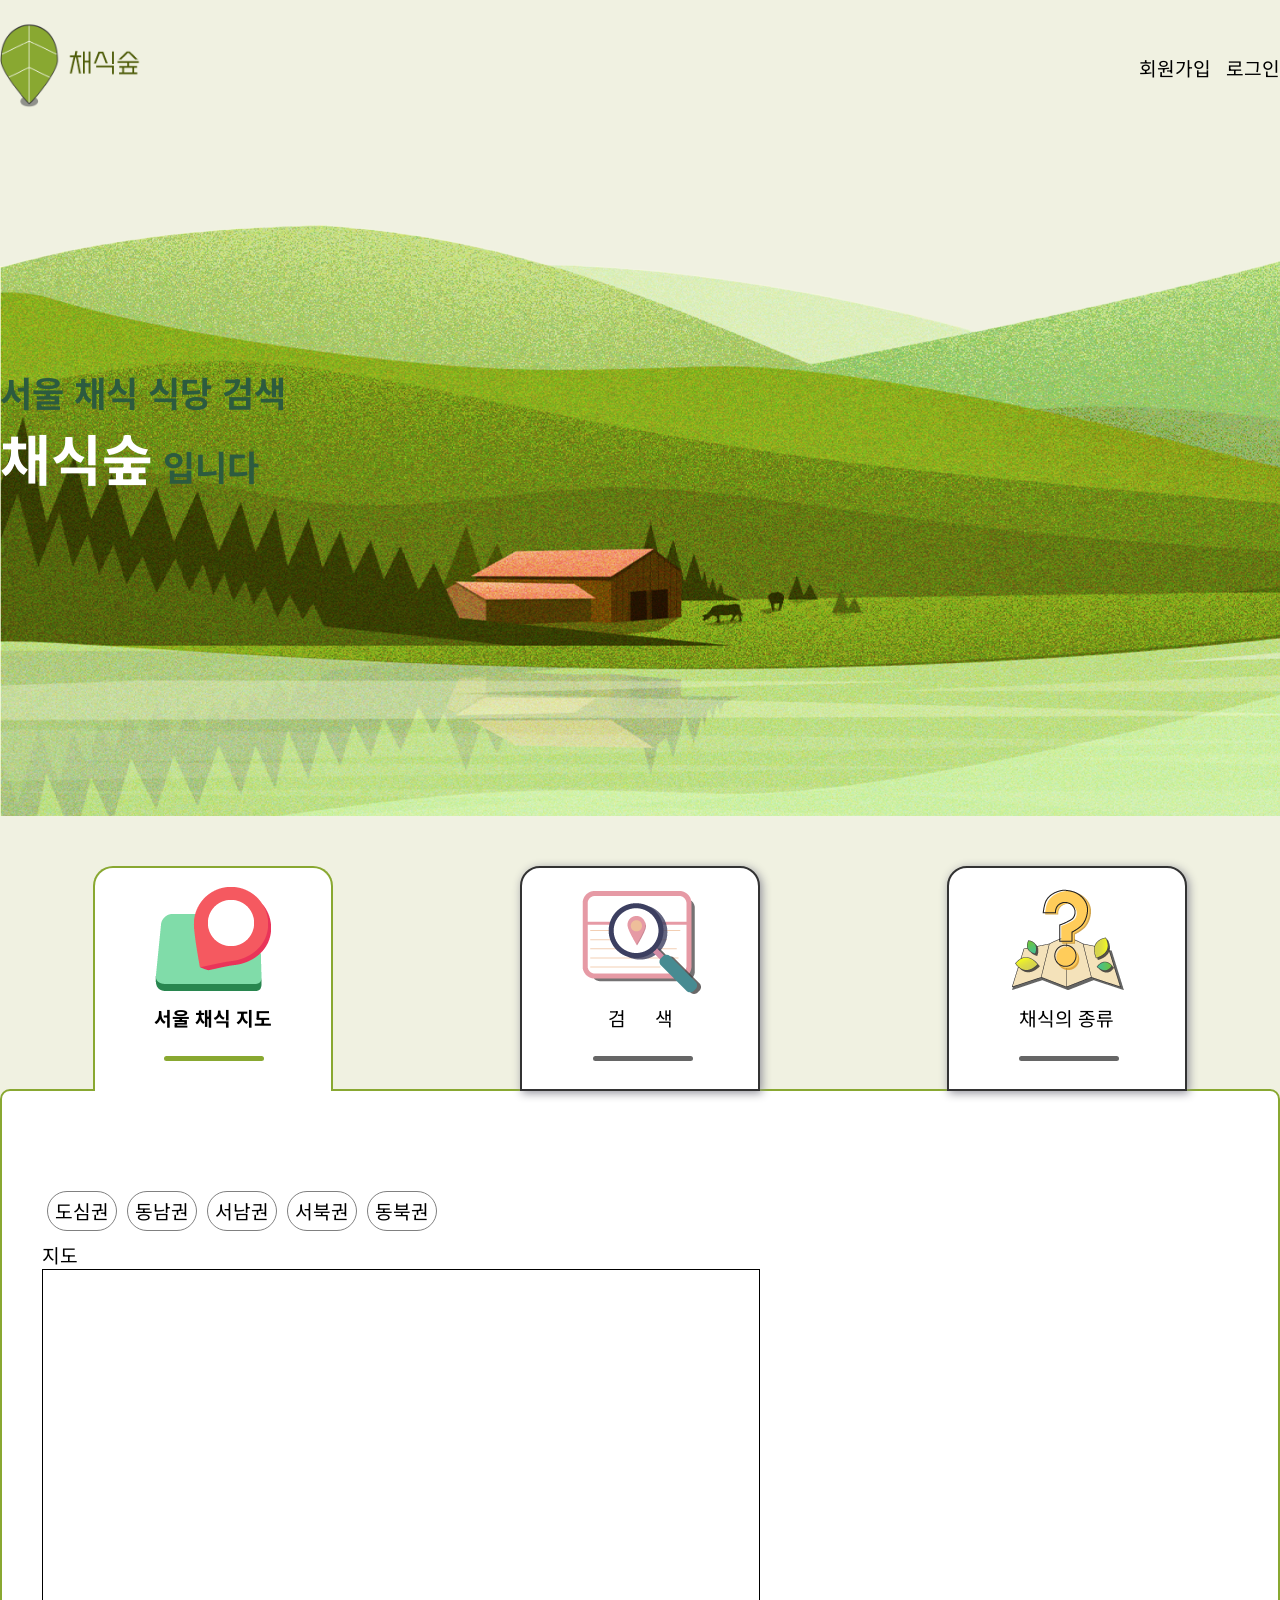
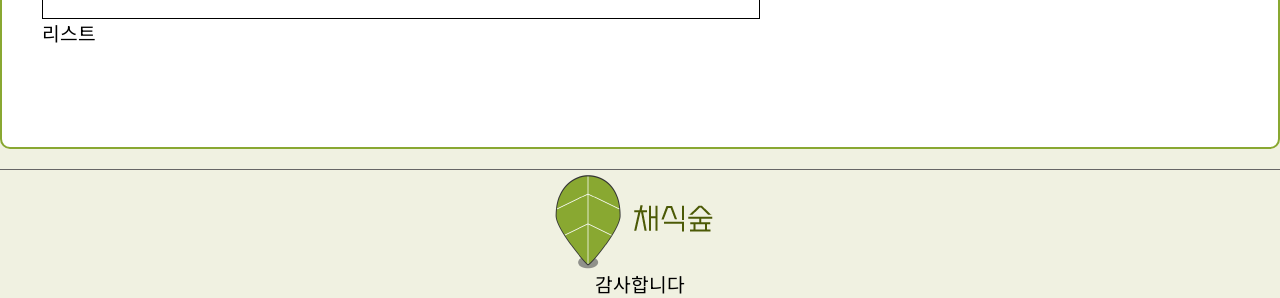
<file: templates/main.html>
<!DOCTYPE html>
<html lang="ko,en">
  <head>
    <meta charset="UTF-8" />
    <meta http-equiv="X-UA-Compatible" content="IE=edge" />
    <meta name="viewport" content="width=device-width, initial-scale=1.0" />
    <title>채소숲</title>
    <link rel="icon" href="../static/img/favicon.ico" type="image/x-icon" />
    <link rel="stylesheet" href="../static/css/reset.css" />
    <link rel="stylesheet" href="../static/css/common.css" />
    <link rel="stylesheet" href="../static/css/style.css" />
    <script src="https://ajax.googleapis.com/ajax/libs/jquery/3.5.1/jquery.min.js"></script>
    <script src="../static/js/script.js" defer></script>
    <script src="../static/js/tab.js" defer></script>
  </head>
  <body>
    <script type="text/javascript" src="//dapi.kakao.com/v2/maps/sdk.js?appkey=69b8e1f84a0fbc6485af731d54d1970a"></script>
    <script type="text/javascript" src="//dapi.kakao.com/v2/maps/sdk.js?appkey=APIKEY&libraries=services,clusterer,drawing"></script>
    <div id="skip">
      <a href="#main_page">본문 바로가기</a>
    </div>
    <div id="wrap">
      <header id="header">
        <div class="top_line">
          <div class="top_flex mix_inner">
            <h1 class="logo_default">
              <a href="#" class="logo">
                <img src="../static/img/logo.png" alt="로고" />
                <span class="blind">채식숲</span>
              </a>
            </h1>
            <div class="gnb_box">
              <a href="#">회원가입</a>
              <a href="#">로그인</a>
            </div>
          </div>
        </div>
      </header>
      <section id="section" role="main">
        <div class="banner">
          <div class="banner_img"></div>
          <div class="mix_inner">
            <div class="banner_text">
              <p>서울 채식 식당 검색</p>
              <span class="df_text">채식숲</span>
              <span>입니다</span>
            </div>
          </div>
        </div>
        <div class="container_inner">
          <h2 id="main_page" class="blind">본문</h2>
          <div class="main_content">
            <div class="tab_menu">
              <div class="tab_container">
                <ul class="tab_item" role="tablist" aria-label="본문">
                  <li role="presentation" class="tab_one">
                    <button href="#" id="tab1" class="inner_tab1" role="tab" aria-controls="tab-panel1" aria-selected="true">
                      서울 채식 지도
                    </button>
                  </li>
                  <li role="presentation" class="tab_two">
                    <button href="#" id="tab2" class="inner_tab2" role="tab" aria-controls="tab-panel2" aria-selected="false" tabindex="-1">
                      검색
                    </button>
                  </li>
                  <li role="presentation" class="tab_thr">
                    <button href="#" id="tab3" class="inner_tab3" role="tab" aria-controls="tab-panel3" aria-selected="false" tabindex="-1">
                      채식의 종류
                    </button>
                  </li>
                </ul>
              </div>
            </div>
            <div class="tab_content">
              <div id="tab-panel1" class="tabpanel" role="tabpanel" aria-labelledby="tab1" tabindex="0">
                <div class="tabpanel1-main">
                  <div>
                    <button class="district" id="dosim">도심권</button>
                    <button class="district" id="dongnam">동남권</button>
                    <!--서초구,강남구,송파구,강동구-->
                    <button class="district" id="seonam">서남권</button>
                    <!--양천구,강서구,구로구,금천구,영등포구,동작구,관악구-->
                    <button class="district" id="seobook">서북권</button>
                    <!--은평구,서대문구,마포구-->
                    <button class="district" id="dongbook">동북권</button>
                    <!--성북구,광진구,동대문구,중랑구,성북구,강북구,도봉구,노원구-->
                  </div>
                  <div class="detail">
                    <!--클릭시 나오는 탭(js로 toggle구현)-->
                    <div class="a" style="display: none">
                      <!--도심권 line22-->
                      <button type="submit" value="종로구" name="region" class="detailgu" id="jongno-gu" onclick="showShop(this)">
                        종로구
                      </button>
                      <!--각각 버튼 클릭시 위치표시될 수 있게-->
                      <button type="submit" value="중구" name="region" class="detailgu" id="jung-gu" onclick="showShop(this)">중구</button>
                      <button type="submit" value="용산구" name="region" class="detailgu" id="yongsan-gu" onclick="showShop(this)">
                        용산구
                      </button>
                    </div>
                    <div class="b" style="display: none">
                      <button type="submit" value="서초구" name="region" class="detailgu" id="seocho-gu" onclick="showShop(this)">
                        서초구
                      </button>
                      <button type="submit" value="강남구" name="region" class="detailgu" id="gangnam-gu" onclick="showShop(this)">
                        강남구
                      </button>
                      <button type="submit" value="송파구" name="region" class="detailgu" id="songpa-gu" onclick="showShop(this)">
                        송파구
                      </button>
                      <button type="submit" value="강동구" name="region" class="detailgu" id="gangdong-gu" onclick="showShop(this)">
                        강동구
                      </button>
                    </div>
                    <div class="c" style="display: none">
                      <button type="submit" value="양천구" name="region" class="detailgu" id="yangcheon-gu" onclick="showShop(this)">
                        양천구
                      </button>
                      <button type="submit" value="강서구" name="region" class="detailgu" id="gangseo-gu" onclick="showShop(this)">
                        강서구
                      </button>
                      <button type="submit" value="구로구" name="region" class="detailgu" id="guro-gu" onclick="showShop(this)">
                        구로구
                      </button>
                      <button type="submit" value="금천구" name="region" class="detailgu" id="geumcheon-gu" onclick="showShop(this)">
                        금천구
                      </button>
                      <button type="submit" value="영등포구" name="region" class="detailgu" id="yeongdeungpo-gu" onclick="showShop(this)">
                        영등포구
                      </button>
                      <button type="submit" value="동작구" name="region" class="detailgu" id="dongjak" onclick="showShop(this)">
                        동작구
                      </button>
                      <button type="submit" value="관악구" name="region" class="detailgu" id="gwanak-gu" onclick="showShop(this)">
                        관악구
                      </button>
                    </div>
                    <div class="d" style="display: none">
                      <button type="submit" value="은평구" name="region" class="detailgu" id="eunpyeong-gu" onclick="showShop(this)">
                        은평구
                      </button>
                      <button type="submit" value="서대문구" name="region" class="detailgu" id="seodaemun-gu" onclick="showShop(this)">
                        서대문구
                      </button>
                      <button type="submit" value="마포구" name="region" class="detailgu" id="mapo-gu" onclick="showShop(this)">
                        마포구
                      </button>
                    </div>
                    <div class="e" style="display: none">
                      <button type="submit" value="성동구" name="region" class="detailgu" id="seongdong-gu" onclick="showShop(this)">
                        성동구
                      </button>
                      <button type="submit" value="광진구" name="region" class="detailgu" id="gwangjin-gu" onclick="showShop(this)">
                        광진구
                      </button>
                      <button type="submit" value="동대문구" name="region" class="detailgu" id="dongdaemun-gu" onclick="showShop(this)">
                        동대문구
                      </button>
                      <button type="submit" value="중랑구" name="region" class="detailgu" id="jungnang-gu" onclick="showShop(this)">
                        중랑구
                      </button>
                      <button type="submit" value="성북구" name="region" class="detailgu" id="seongbuk-gu" onclick="showShop(this)">
                        성북구
                      </button>
                      <button type="submit" value="강북구" name="region" class="detailgu" id="gangbuk-gu" onclick="showShop(this)">
                        강북구
                      </button>
                      <button type="submit" value="도봉구" name="region" class="detailgu" id="dobong-gu" onclick="showShop(this)">
                        도봉구
                      </button>
                      <button type="submit" value="노원구" name="region" class="detailgu" id="nowon-gu" onclick="showShop(this)">
                        노원구
                      </button>
                    </div>
                    <div class="c" style="display: none">
                      <button type="submit" value="양천구" name="region" class="detailgu" id="yangcheon-gu" onclick="showShop(this)">
                        양천구
                      </button>
                      <button type="submit" value="강서구" name="region" class="detailgu" id="gangseo-gu" onclick="showShop(this)">
                        강서구
                      </button>
                      <button type="submit" value="구로구" name="region" class="detailgu" id="guro-gu" onclick="showShop(this)">
                        구로구
                      </button>
                      <button type="submit" value="금천구" name="region" class="detailgu" id="geumcheon-gu" onclick="showShop(this)">
                        금천구
                      </button>
                      <button type="submit" value="영등포구" name="region" class="detailgu" id="yeongdeungpo-gu" onclick="showShop(this)">
                        영등포구
                      </button>
                      <button type="submit" value="동작구" name="region" class="detailgu" id="dongjak" onclick="showShop(this)">
                        동작구
                      </button>
                      <button type="submit" value="관악구" name="region" class="detailgu" id="gwanak-gu" onclick="showShop(this)">
                        관악구
                      </button>
                    </div>
                    <div class="d" style="display: none">
                      <button type="submit" value="은평구" name="region" class="detailgu" id="eunpyeong-gu" onclick="showShop(this)">
                        은평구
                      </button>
                      <button type="submit" value="서대문구" name="region" class="detailgu" id="seodaemun-gu" onclick="showShop(this)">
                        서대문구
                      </button>
                      <button type="submit" value="마포구" name="region" class="detailgu" id="mapo-gu" onclick="showShop(this)">
                        마포구
                      </button>
                    </div>
                    <div class="e" style="display: none">
                      <button type="submit" value="성동구" name="region" class="detailgu" id="seongdong-gu" onclick="showShop(this)">
                        성동구
                      </button>
                      <button type="submit" value="광진구" name="region" class="detailgu" id="gwangjin-gu" onclick="showShop(this)">
                        광진구
                      </button>
                      <button type="submit" value="동대문구" name="region" class="detailgu" id="dongdaemun-gu" onclick="showShop(this)">
                        동대문구
                      </button>
                      <button type="submit" value="중랑구" name="region" class="detailgu" id="jungnang-gu" onclick="showShop(this)">
                        중랑구
                      </button>
                      <button type="submit" value="성북구" name="region" class="detailgu" id="seongbuk-gu" onclick="showShop(this)">
                        성북구
                      </button>
                      <button type="submit" value="강북구" name="region" class="detailgu" id="gangbuk-gu" onclick="showShop(this)">
                        강북구
                      </button>
                      <button type="submit" value="도봉구" name="region" class="detailgu" id="dobong-gu" onclick="showShop(this)">
                        도봉구
                      </button>
                      <button type="submit" value="노원구" name="region" class="detailgu" id="nowon-gu" onclick="showShop(this)">
                        노원구
                      </button>
                    </div>
                  </div>
                </div>
                <p>지도</p>
                <div id="map" style="width: 60%; height: 350px"></div>
                <p>리스트</p>
                <ul id="list-box"></ul>
              </div>
              <div id="tab-panel2" class="tabpanel" role="tabpanel" aria-labelledby="tab2" hidden="" tabindex="0"></div>
              <div id="tab-panel3" class="tabpanel" role="tabpanel" aria-labelledby="tab3" hidden="" tabindex="0"></div>
            </div>
          </div>
        </div>
      </section>
      <footer id="footer" role="contentinfo">
        <div class="foot_logo"><img src="../static/img/logo.png" alt="" /></div>
        <p>감사합니다</p>
      </footer>
    </div>
  </body>
</html>
</file>
<file: static/css/common.css>
@charset "UTF-8";

@import url('https://fonts.googleapis.com/css2?family=Noto+Sans+KR&display=swap');

body {
  font-family: 'Noto Sans KR', sans-serif;
  background-color: #f0f1e1;
}
#skip a {
  position: absolute;
  top: 0;
  left: -9999px;
  z-index: 1000;
}
#skip a:focus {
  left: 0;
  background: #666;
  color: #fff;
  font-weight: 700;
  height: 50px;
  line-height: 50px;
  width: 100%;
  text-align: center;
}

.blind {
  position: absolute;
  clip: rect(0 0 0 0);
  width: 1px;
  height: 1px;
  margin: -1px;
  overflow: hidden;
}

.mix_inner {
  width: 1280px;
  margin-left: auto;
  margin-right: auto;
}

#wrap {
  min-width: 1280px;
  min-height: 100%;
  margin: 0 auto;
}

#header {
  overflow: hidden;
}

#header .top_line {
  position: relative;
  margin-top: 20px;
}

#header .logo {
  float: left;
  width: 150px;
}
#header .gnb_box {
  float: right;
  line-height: 5;
}
#header .gnb_box a {
  margin-left: 10px;
}

#section {
  height: 100%;
}

#section .banner {
  position: relative;
  margin-top: 50px;
  overflow: hidden;
  outline: none;
  height: 650px;
}

#section .banner_img {
  background: url('../img/banner_bc.png') no-repeat;
  width: 1920px;
  height: 650px;
  margin: 0 auto;
}

#section .banner_text {
  width: 1280px;
  margin-top: -450px;
  position: relative;
  color: #2c5b3f;
  font-size: 35px;
  font-weight: 700;
}

#section .banner_text .df_text {
  font-size: 55px;
  color: #fff;
  font-weight: bold;
}

#section .container_inner {
  position: relative;
  width: 1280px;
  margin: 0 auto;
}

#section .tab_container {
  position: relative;
}

#section .tab_menu {
  margin-top: 50px;
}

#section .tab_item {
  display: flex;
  flex-direction: row;
  justify-content: space-around;
  position: relative;
  z-index: 3;
}

#section .tab_item li button {
  display: block;
  width: 240px;
  height: 225px;
  text-align: center;
  line-height: 300px;
  overflow: hidden;
}

#section .tab_item .inner_tab1 {
  background: #fff url('..//img/icon-map.png') no-repeat 50% 15%;
}

#section .tab_item .inner_tab1::before {
  content: '';
  width: 100px;
  position: absolute;
  border-bottom: 5px solid #666;
  border-radius: 30px;
  margin-left: 10px;
  bottom: 30px;
}

#section .tab_item .inner_tab2 {
  background: #fff url('..//img/icon-search.png') no-repeat 60px 20px;
  letter-spacing: 1.5em;
  padding-left: 30px;
}

#section .tab_item .inner_tab2::before {
  content: '';
  width: 100px;
  position: absolute;
  border-bottom: 5px solid #666;
  border-radius: 30px;
  margin-left: -15px;
  bottom: 30px;
}

#section .tab_item .inner_tab3 {
  background: #fff url('..//img/icon-kind.png') no-repeat center 20px;
}

#section .tab_item .inner_tab3::before {
  content: '';
  width: 100px;
  position: absolute;
  border-bottom: 5px solid #666;
  border-radius: 30px;
  bottom: 30px;
}

#section .tab_item .inner_tab1:hover,
#section .tab_item .inner_tab2:hover,
#section .tab_item .inner_tab3:hover {
  border-color: #89a831;
  outline: none;
}

#section .tab_item .inner_tab1:focus,
#section .tab_item .inner_tab2:focus,
#section .tab_item .inner_tab3:focus {
  border: 4px solid #89a831;
  outline: none;
  border-bottom: none;
}

#section .tab_item .inner_tab1:hover::before,
#section .tab_item .inner_tab1:focus::before,
#section .tab_item .inner_tab2:hover::before,
#section .tab_item .inner_tab2:focus::before,
#section .tab_item .inner_tab3:hover::before,
#section .tab_item .inner_tab3:focus::before {
  border-color: #89a831;
}

[role='tab'] {
  box-shadow: 0.1em 0.1em 0.5em hsl(240, 5%, 58%);
}

[role='tab'][aria-selected='true'] {
  border: 2px solid #89a831;
  border-radius: 20px 20px 0 0;
  box-shadow: none;
  font-weight: bolder;
  border-bottom: none;
}

#section .tab_item .inner_tab1[aria-selected='true']::before,
#section .tab_item .inner_tab2[aria-selected='true']::before,
#section .tab_item .inner_tab3[aria-selected='true']::before {
  border-color: #89a831;
}

[role='tab'][aria-selected='false'] {
  border: 2px solid #333;
  border-radius: 20px 20px 0 0;
}

#section .tab_content {
  display: block;
  width: 1280px;
  height: 100%;
  border: 2px solid #89a831;
  border-radius: 10px;
  padding: 100px 40px;
  margin-top: -2px;
  overflow: hidden;
  background: #fff;
  position: relative;
  z-index: 0;
}

#footer {
  background-color: #f0f1e1;
  text-align: center;
  border-top: 1px solid #666;
  margin-top: 20px;
}
</file>
<file: static/css/style.css>
.logo {
  margin-top: 0;
  padding-top: 0;
}

a:link {
  color: black;
  text-decoration: none;
}

a:visited {
  color: black;
  text-decoration: none;
}

a:hover {
  color: black;
  text-decoration: underline;
}

.wrapper { /*뤠풜에용*/
  margin-top: 20px;
  margin-left: 15%;
  border: solid 1px grey;

  width: 70%;

}
#map{
  border: solid 1px black;
}
.menu { /*서-검-채*/
  display: flex;
  flex-direction: row;
  width: 100%;
  height: 50px;
  margin-right: -6px;
  align-items: center;
}

.menu button { /*활성화버튼으로 수정하기(클릭시 테두리 그린)*/
  background-color: white;
  border: 1px solid grey;
  margin-bottom: 40px;

}

.menu button:hover { /*활성화버튼으로 수정하기*/
  color: white;
  background-color: black;
}

.district { /*자치구 css*/
  border: 1px solid grey;
  background-color: white;
  border-radius: 20px;
  margin-bottom: 10px;
  margin-left: 5px;
  width: 70px;
  height: 40px;
}

.detailgu { /*세부구 css*/
  border: 1px solid grey;
  background-color: white;
  border-radius: 20px;
  display: inline-block;
  height: 25px;
  margin-left: 40px;
  margin-right: -30px;
  margin-top: 5px;
}
</file>
